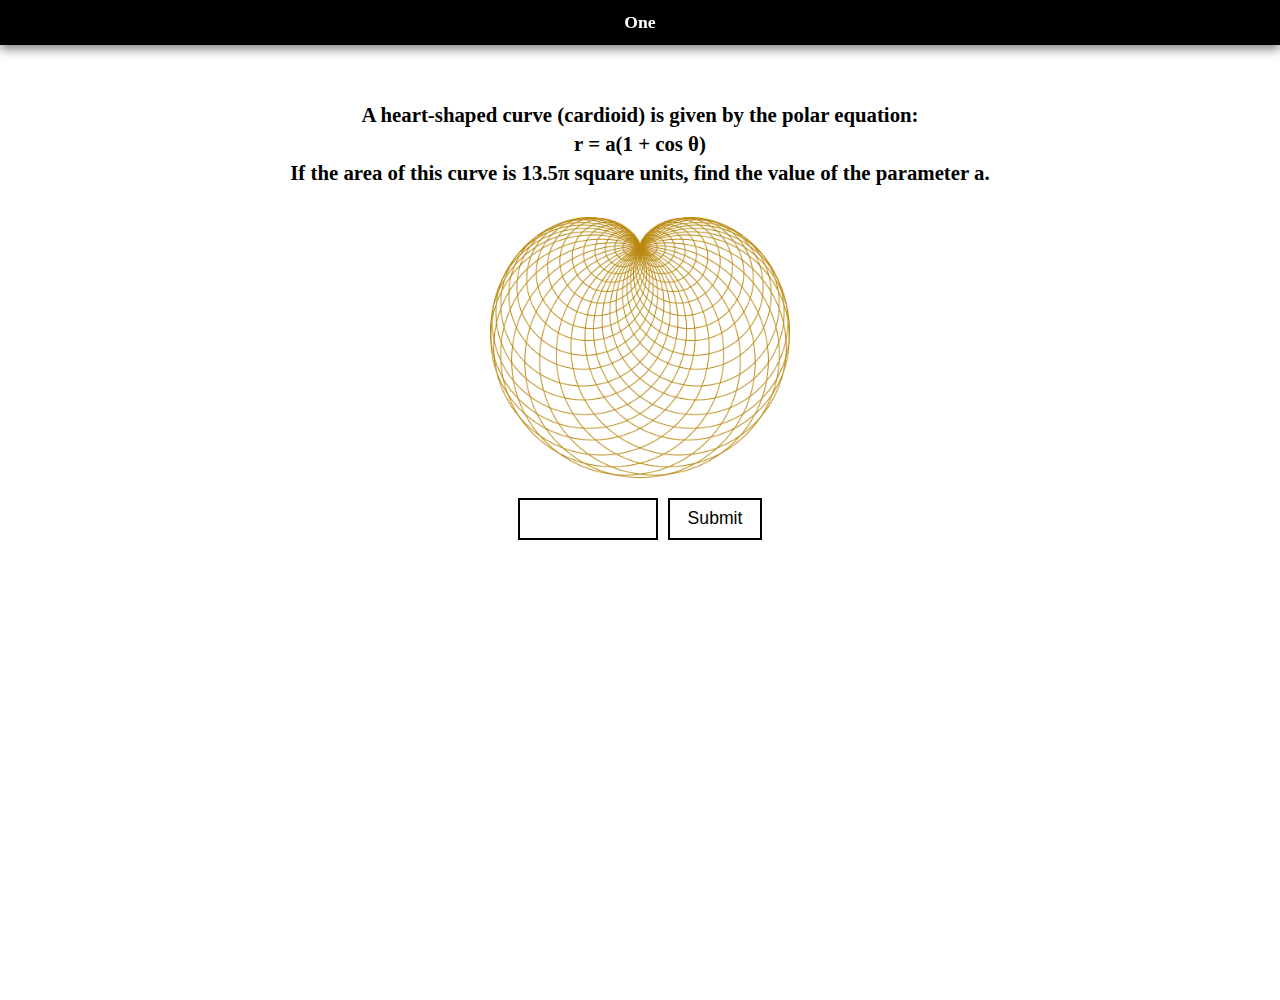
<file: index.html>
<!DOCTYPE html>
<html lang="en">
<head>
  <meta charset="UTF-8">
  <meta name="viewport" content="width=device-width, initial-scale=1.0">
  <title>BlueWorld — Question 1</title>
  <link rel="stylesheet" href="one.css">
</head>
<body>
  <!-- Navigation Bar -->
  <nav>
    <ul class="nav-list">
      <li><a href="one.html" class="active">One</a></li>
     
    </ul>
  </nav>

  <!-- Main Container -->
  <div class="container">
    <h1 class="question">
      A heart-shaped curve (cardioid) is given by the polar equation:<br>
      <span class="formula">r = a(1 + cos θ)</span><br>
      If the area of this curve is <span class="pi">13.5π</span> square units, find the value of the parameter <span class="var">a</span>.
    </h1>
    <img src="car.png" alt="Cardioid" class="carimage">

    <div class="input-group">
      <input type="text" id="answer" >
      <button id="submit">Submit</button>
    </div>

    <p id="feedback"></p>
    <button id="next" onclick="goNext()">Next Question</button>
  </div>

  <script src="one.js"></script>
</body>
</html>
</file>
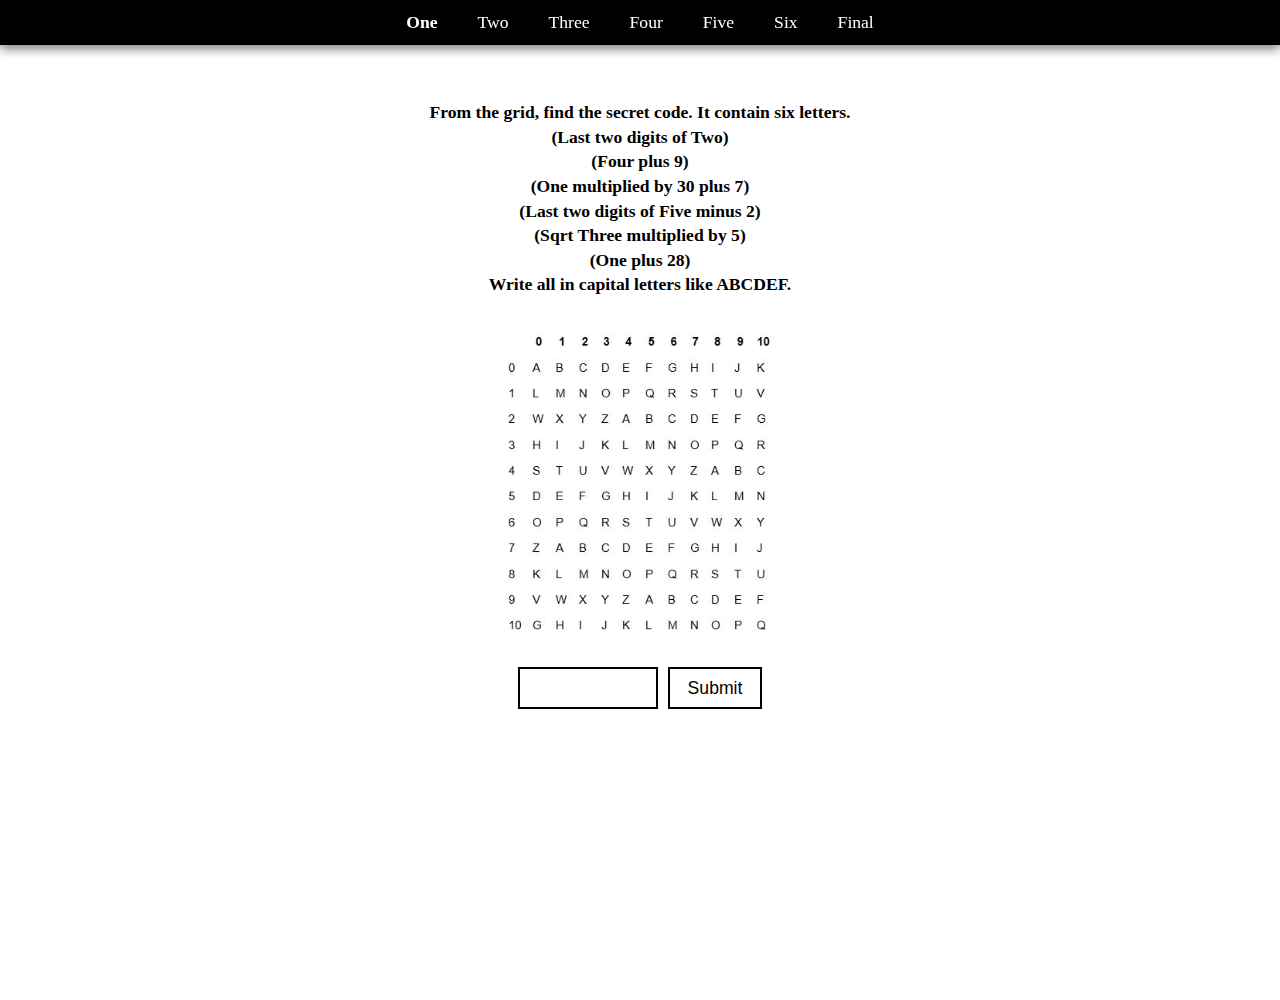
<file: final.html>
<!DOCTYPE html>
<html lang="en">
<head>
  <meta charset="UTF-8">
  <meta name="viewport" content="width=device-width, initial-scale=1.0">
  <title>BlueWorld — Question 1</title>
  <link rel="stylesheet" href="final.css">
</head>
<body>
  <!-- Navigation Bar -->
  <nav>
    <ul class="nav-list">
      <li><a href="one.html" class="active">One</a></li>
      <li><a href="two.html">Two</a></li>
      <li><a href="three.html">Three</a></li>
      <li><a href="four.html">Four</a></li>
      <li><a href="five.html">Five</a></li>
      <li><a href="six.html">Six</a></li>
      <li><a href="final.html">Final</a></li>
    </ul>
  </nav>

  <!-- Main Container -->
  <div class="container">
    <h1 class="question">
      From the grid, find the secret code. It contain six letters.<br>
      (Last two digits of Two)<br>
      (Four plus 9)<br>
      (One multiplied by 30 plus 7)<br>
        (Last two digits of Five minus 2)<br>
        (Sqrt Three multiplied by 5)<br>
        (One plus 28)<br>
        Write all in capital letters like ABCDEF.<br>      
    </h1>
    <img src="grid.JPG" alt="Cardioid" class="gridimage">

    <div class="input-group">
      <input type="text" id="answer" >
      <button id="submit">Submit</button>
    </div>

    <p id="feedback"></p>
    
  </div>

  <script src="final.js"></script>
</body>
</html>
</file>
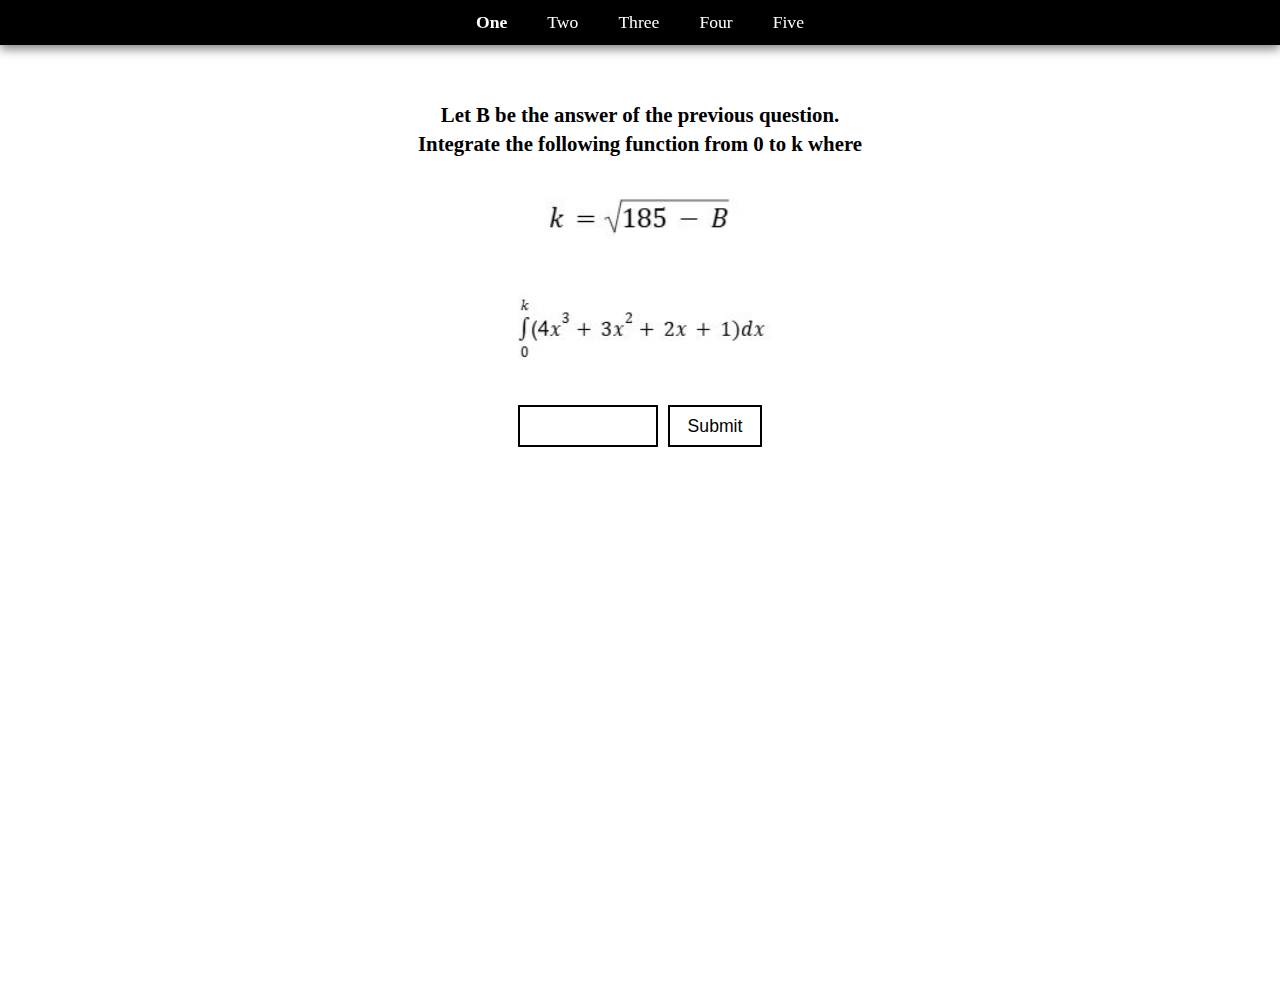
<file: five.html>
<!DOCTYPE html>
<html lang="en">
<head>
  <meta charset="UTF-8">
  <meta name="viewport" content="width=device-width, initial-scale=1.0">
  <title>BlueWorld — Question 1</title>
  <link rel="stylesheet" href="five.css">
</head>
<body>
  <!-- Navigation Bar -->
  <nav>
    <ul class="nav-list">
      <li><a href="one.html" class="active">One</a></li>
      <li><a href="two.html">Two</a></li>
      <li><a href="three.html">Three</a></li>
      <li><a href="four.html">Four</a></li>
      <li><a href="five.html">Five</a></li>
    </ul>
  </nav>

  <!-- Main Container -->
  <div class="container">
    <h1 class="question">
    Let B be the answer of the previous question.<br>
     Integrate the following function from 0 to k where <br>
    </h1>
    <img src="fivee.JPG" alt="Cardioid" class="fiveeimage">
    <img src="five.JPG" alt="Cardioid" class="fiveimage">

    <div class="input-group">
      <input type="text" id="answer" >
      <button id="submit">Submit</button>
    </div>

    <p id="feedback"></p>
    <button id="next" onclick="goNext()">Next Question</button>
  </div>

  <script src="five.js"></script>
</body>
</html>
</file>
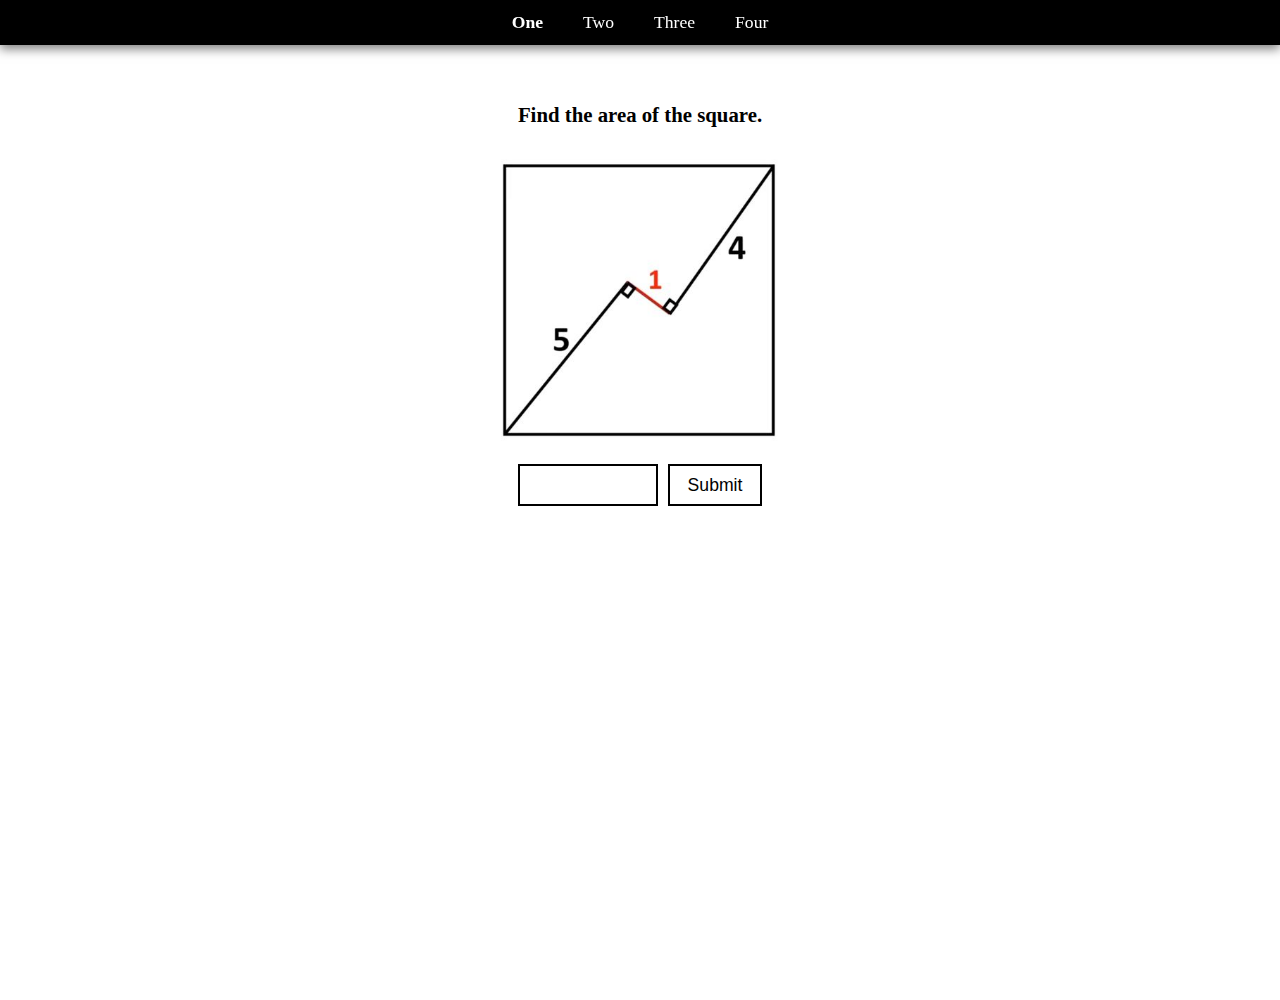
<file: four.html>
<!DOCTYPE html>
<html lang="en">
<head>
  <meta charset="UTF-8">
  <meta name="viewport" content="width=device-width, initial-scale=1.0">
  <title>BlueWorld — Question 1</title>
  <link rel="stylesheet" href="four.css">
</head>
<body>
  <!-- Navigation Bar -->
  <nav>
    <ul class="nav-list">
      <li><a href="one.html" class="active">One</a></li>
      <li><a href="two.html">Two</a></li>
      <li><a href="three.html">Three</a></li>
      <li><a href="four.html">Four</a></li>
    </ul>
  </nav>

  <!-- Main Container -->
  <div class="container">
    <h1 class="question">
      Find the area of the square.<br>
      
    </h1>
    <img src="four.jpg" alt="Cardioid" class="fourimage">

    <div class="input-group">
      <input type="text" id="answer" >
      <button id="submit">Submit</button>
    </div>

    <p id="feedback"></p>
    <button id="next" onclick="goNext()">Next Question</button>
  </div>

  <script src="four.js"></script>
</body>
</html>
</file>
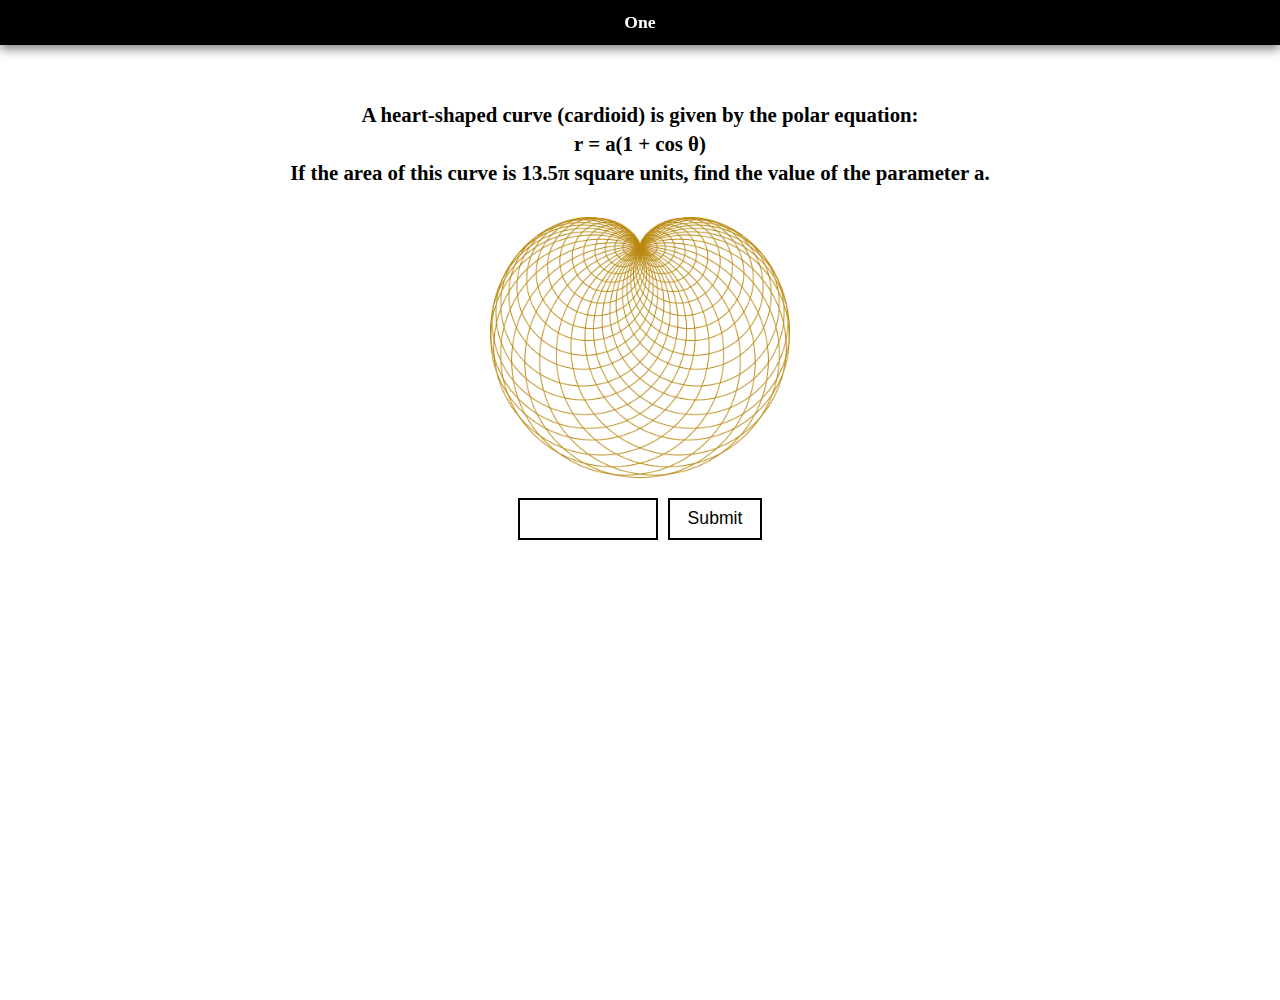
<file: one.html>
<!DOCTYPE html>
<html lang="en">
<head>
  <meta charset="UTF-8">
  <meta name="viewport" content="width=device-width, initial-scale=1.0">
  <title>BlueWorld — Question 1</title>
  <link rel="stylesheet" href="one.css">
</head>
<body>
  <!-- Navigation Bar -->
  <nav>
    <ul class="nav-list">
      <li><a href="one.html" class="active">One</a></li>
     
    </ul>
  </nav>

  <!-- Main Container -->
  <div class="container">
    <h1 class="question">
      A heart-shaped curve (cardioid) is given by the polar equation:<br>
      <span class="formula">r = a(1 + cos θ)</span><br>
      If the area of this curve is <span class="pi">13.5π</span> square units, find the value of the parameter <span class="var">a</span>.
    </h1>
    <img src="car.png" alt="Cardioid" class="carimage">

    <div class="input-group">
      <input type="text" id="answer" >
      <button id="submit">Submit</button>
    </div>

    <p id="feedback"></p>
    <button id="next" onclick="goNext()">Next Question</button>
  </div>

  <script src="one.js"></script>
</body>
</html>
</file>
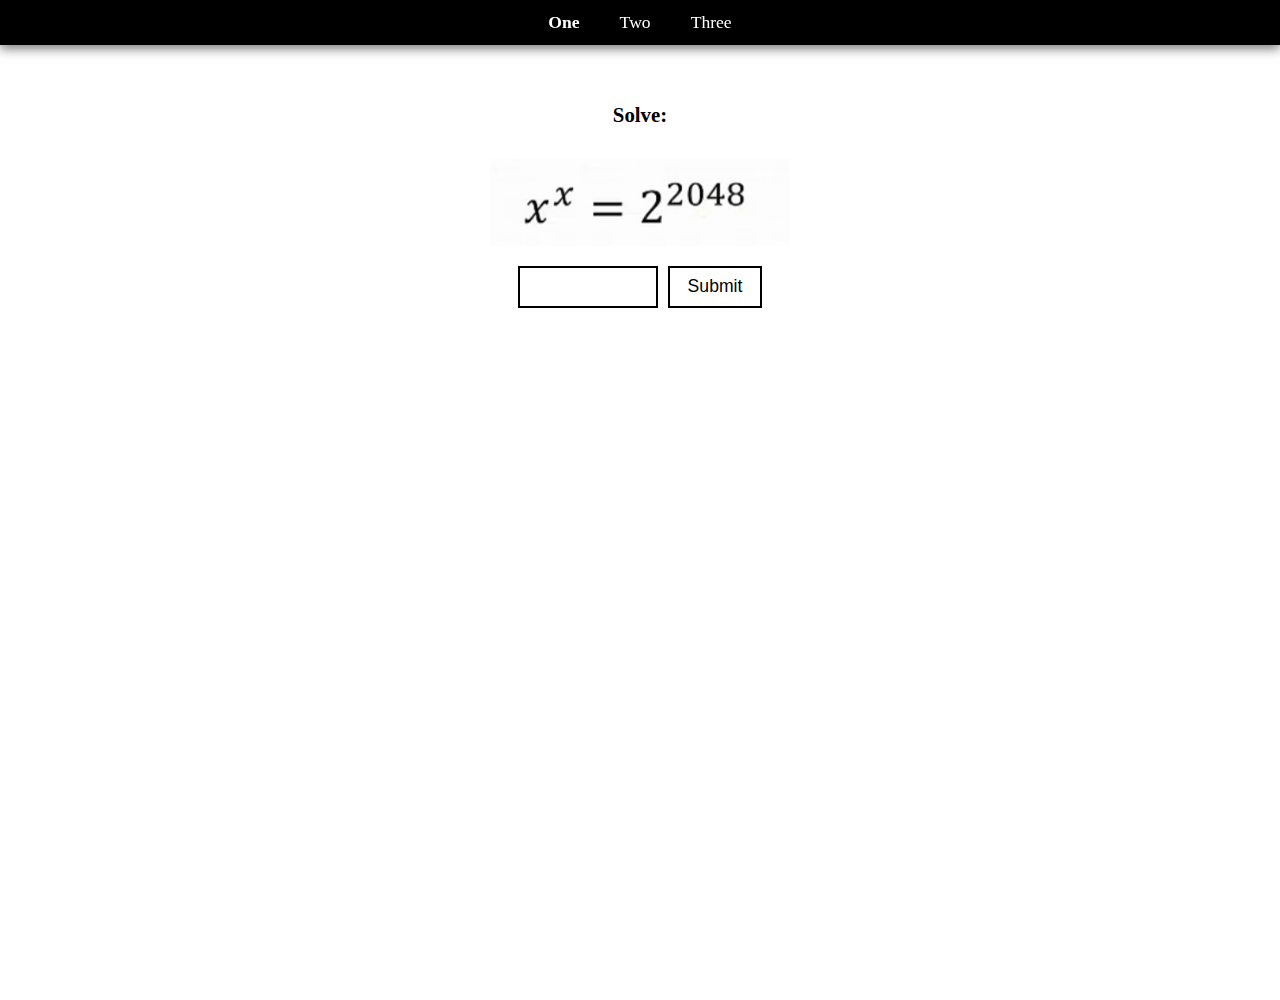
<file: three.html>
<!DOCTYPE html>
<html lang="en">
<head>
  <meta charset="UTF-8">
  <meta name="viewport" content="width=device-width, initial-scale=1.0">
  <title>BlueWorld — Question 1</title>
  <link rel="stylesheet" href="three.css">
</head>
<body>
  <!-- Navigation Bar -->
  <nav>
    <ul class="nav-list">
      <li><a href="one.html" class="active">One</a></li>
      <li><a href="two.html">Two</a></li>
      <li><a href="three.html">Three</a></li>
     
    </ul>
  </nav>

  <!-- Main Container -->
  <div class="container">
    <h1 class="question">
      Solve:<br>
      
    </h1>
    <img src="solve.jpg" alt="Cardioid" class="solveimage">

    <div class="input-group">
      <input type="text" id="answer" >
      <button id="submit">Submit</button>
    </div>

    <p id="feedback"></p>
    <button id="next" onclick="goNext()">Next Question</button>
  </div>

  <script src="three.js"></script>
</body>
</html>
</file>
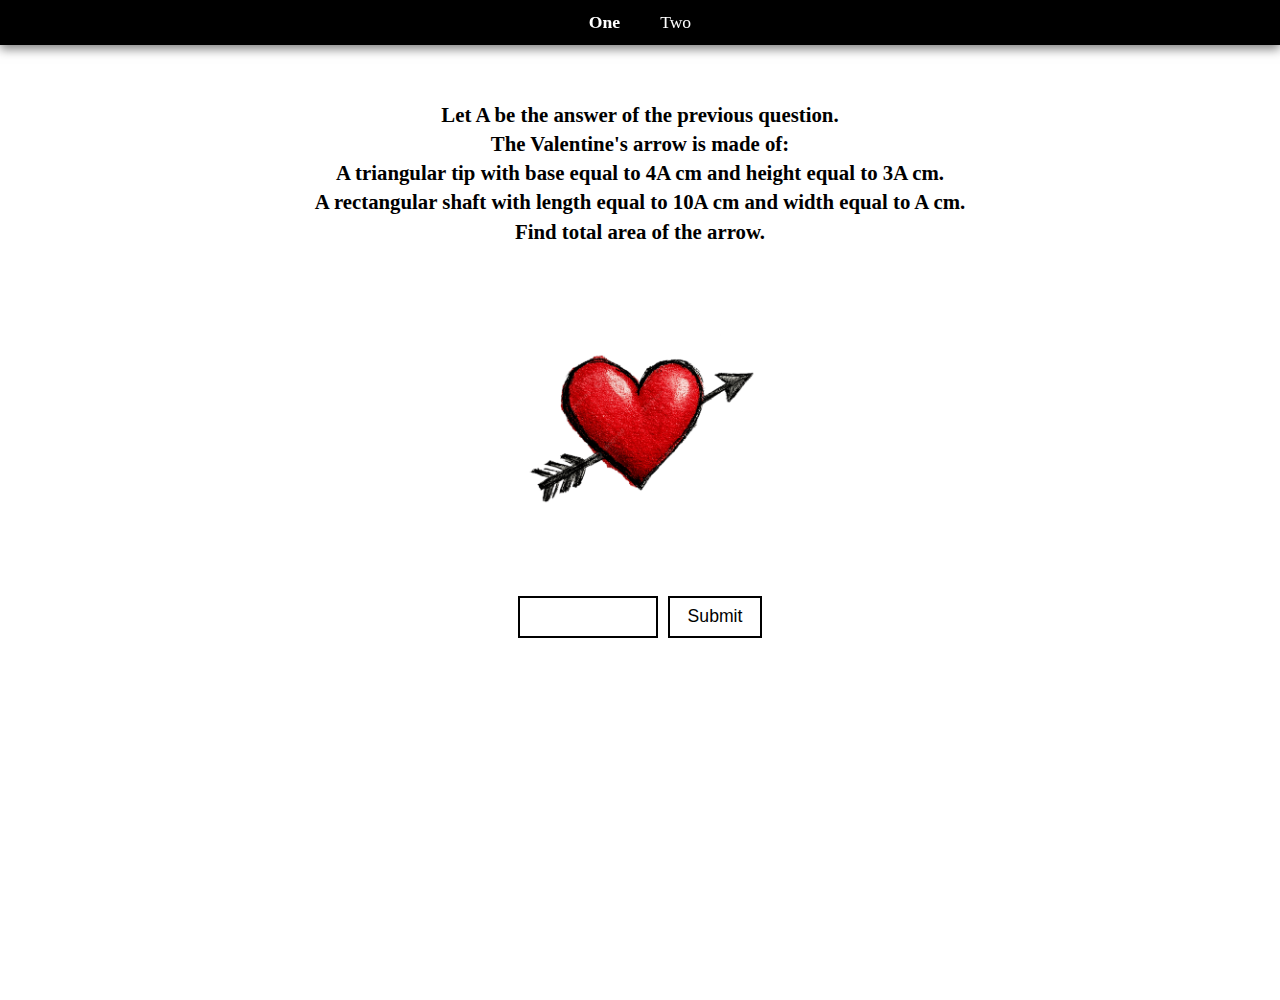
<file: two.html>
<!DOCTYPE html>
<html lang="en">
<head>
  <meta charset="UTF-8">
  <meta name="viewport" content="width=device-width, initial-scale=1.0">
  <title>BlueWorld — Question 1</title>
  <link rel="stylesheet" href="two.css">
</head>
<body>
  <!-- Navigation Bar -->
  <nav>
    <ul class="nav-list">
      <li><a href="one.html" class="active">One</a></li>
      <li><a href="two.html">Two</a></li>
    
    </ul>
  </nav>

  <!-- Main Container -->
  <div class="container">
    <h1 class="question">
      Let A be the answer of the previous question.<br>
      The Valentine's arrow is made of: <br>A triangular tip with base equal to 4A cm and height equal to 3A cm.<br>
      A rectangular shaft with length equal to 10A cm and width equal to A cm.<br>
      Find total area of the arrow.<br>
    </h1>
    <img src="arr.png" alt="Cardioid" class="arrimage">

    <div class="input-group">
      <input type="text" id="answer" >
      <button id="submit">Submit</button>
    </div>

    <p id="feedback"></p>
    <button id="next" onclick="goNext()">Next Question</button>
  </div>

  <script src="two.js"></script>
</body>
</html>
</file>
<file: one.css>
/* Reset */
* {
  margin: 0;
  padding: 0;
  box-sizing: border-box;
}

/* Body */
body {
  background-color: #fff; /* White background */
  color: #000; /* Black text */
  font-family: 'Georgia', serif; 
  min-height: 100vh;
}

/* Navigation Bar */
nav {
  width: 100%;
  background-color: #000; /* Black navbar */
  padding: 12px 0;
  box-shadow: 0 4px 10px rgba(0,0,0,0.5);
  position: fixed;
  top: 0;
  left: 0;
  z-index: 100;
}

.nav-list {
  display: flex;
  justify-content: center;
  gap: 40px;
  list-style: none;
}

.nav-list li a {
  color: #fff;
  text-decoration: none;
  font-size: 1.1em; /* smaller font */
  font-family: 'Garamond', serif;
  transition: all 0.3s ease;
  position: relative;
}

.nav-list li a.active {
  font-weight: bold;
}

.nav-list li a:hover {
  transform: translateY(-6px);
  color: white;
  letter-spacing: 1px;
}

/* Container */
.container {
  width: 90%;
  max-width: 900px;
  margin: 100px auto 0 auto; /* push below navbar */
  text-align: center;
}

.question {
  font-size: 1.3em; /* slightly smaller font */
  line-height: 1.4em;
  margin-bottom: 30px;
}

.formula, .pi, .var {
  font-weight: bold;
}
.carimage {
  width: 300px;
  margin: 20px auto;
  display: block;
}

/* Input Group */
.input-group {
  display: flex;
  justify-content: center;
  gap: 10px;
  margin-bottom: 20px;
}

input[type="text"] {
  padding: 8px;
  font-size: 1.2em; /* smaller font */
  width: 140px;
  text-align: center;
  border: 2px solid #000;
  background-color: #fff;
  color: #000;
}

button {
  padding: 8px 18px;
  font-size: 1.1em;
  border: 2px solid #000;
  background-color: #fff;
  color: #000;
  cursor: pointer;
  transition: all 0.3s ease;
}

button:hover {
  transform: translateY(-4px);
  background-color: #000;
  color: #fff;
}

#next {
  display: none;
  margin-top: 20px;
}

#feedback {
  margin-top: 20px;
  font-style: italic;
  font-size: 1.1em;
}
</file>
<file: final.css>
/* Reset */
* {
  margin: 0;
  padding: 0;
  box-sizing: border-box;
}

/* Body */
body {
  background-color: #fff; /* White background */
  color: #000; /* Black text */
  font-family: 'Georgia', serif; 
  min-height: 100vh;
}

/* Navigation Bar */
nav {
  width: 100%;
  background-color: #000; /* Black navbar */
  padding: 12px 0;
  box-shadow: 0 4px 10px rgba(0,0,0,0.5);
  position: fixed;
  top: 0;
  left: 0;
  z-index: 100;
}

.nav-list {
  display: flex;
  justify-content: center;
  gap: 40px;
  list-style: none;
}

.nav-list li a {
  color: #fff;
  text-decoration: none;
  font-size: 1.1em; /* smaller font */
  font-family: 'Garamond', serif;
  transition: all 0.3s ease;
  position: relative;
}

.nav-list li a.active {
  font-weight: bold;
}

.nav-list li a:hover {
  transform: translateY(-6px);
  color: white;
  letter-spacing: 1px;
}

/* Container */
.container {
  width: 90%;
  max-width: 900px;
  margin: 100px auto 0 auto; /* push below navbar */
  text-align: center;
}

.question {
  font-size: 1.1em; /* slightly smaller font */
  line-height: 1.4em;
  margin-bottom: 30px;
}

.formula, .pi, .var {
  font-weight: bold;
}
.gridimage {
  width: 300px;
  margin: 20px auto;
  display: block;
}
.fiveimage {
  width: 300px;
  margin: 20px auto;
  display: block;
}

/* Input Group */
.input-group {
  display: flex;
  justify-content: center;
  gap: 10px;
  margin-bottom: 20px;
}

input[type="text"] {
  padding: 8px;
  font-size: 1.2em; /* smaller font */
  width: 140px;
  text-align: center;
  border: 2px solid #000;
  background-color: #fff;
  color: #000;
}

button {
  padding: 8px 18px;
  font-size: 1.1em;
  border: 2px solid #000;
  background-color: #fff;
  color: #000;
  cursor: pointer;
  transition: all 0.3s ease;
}

button:hover {
  transform: translateY(-4px);
  background-color: #000;
  color: #fff;
}

#next {
  display: none;
  margin-top: 20px;
}

#feedback {
  margin-top: 20px;
  font-style: italic;
  font-size: 1.1em;
}
</file>
<file: five.css>
/* Reset */
* {
  margin: 0;
  padding: 0;
  box-sizing: border-box;
}

/* Body */
body {
  background-color: #fff; /* White background */
  color: #000; /* Black text */
  font-family: 'Georgia', serif; 
  min-height: 100vh;
}

/* Navigation Bar */
nav {
  width: 100%;
  background-color: #000; /* Black navbar */
  padding: 12px 0;
  box-shadow: 0 4px 10px rgba(0,0,0,0.5);
  position: fixed;
  top: 0;
  left: 0;
  z-index: 100;
}

.nav-list {
  display: flex;
  justify-content: center;
  gap: 40px;
  list-style: none;
}

.nav-list li a {
  color: #fff;
  text-decoration: none;
  font-size: 1.1em; /* smaller font */
  font-family: 'Garamond', serif;
  transition: all 0.3s ease;
  position: relative;
}

.nav-list li a.active {
  font-weight: bold;
}

.nav-list li a:hover {
  transform: translateY(-6px);
  color: white;
  letter-spacing: 1px;
}

/* Container */
.container {
  width: 90%;
  max-width: 900px;
  margin: 100px auto 0 auto; /* push below navbar */
  text-align: center;
}

.question {
  font-size: 1.3em; /* slightly smaller font */
  line-height: 1.4em;
  margin-bottom: 30px;
}

.formula, .pi, .var {
  font-weight: bold;
}
.fiveeimage {
  width: 210px;
  margin: 20px auto;
  display: block;
}
.fiveimage {
  width: 300px;
  margin: 20px auto;
  display: block;
}

/* Input Group */
.input-group {
  display: flex;
  justify-content: center;
  gap: 10px;
  margin-bottom: 20px;
}

input[type="text"] {
  padding: 8px;
  font-size: 1.2em; /* smaller font */
  width: 140px;
  text-align: center;
  border: 2px solid #000;
  background-color: #fff;
  color: #000;
}

button {
  padding: 8px 18px;
  font-size: 1.1em;
  border: 2px solid #000;
  background-color: #fff;
  color: #000;
  cursor: pointer;
  transition: all 0.3s ease;
}

button:hover {
  transform: translateY(-4px);
  background-color: #000;
  color: #fff;
}

#next {
  display: none;
  margin-top: 20px;
}

#feedback {
  margin-top: 20px;
  font-style: italic;
  font-size: 1.1em;
}
</file>
<file: four.css>
/* Reset */
* {
  margin: 0;
  padding: 0;
  box-sizing: border-box;
}

/* Body */
body {
  background-color: #fff; /* White background */
  color: #000; /* Black text */
  font-family: 'Georgia', serif; 
  min-height: 100vh;
}

/* Navigation Bar */
nav {
  width: 100%;
  background-color: #000; /* Black navbar */
  padding: 12px 0;
  box-shadow: 0 4px 10px rgba(0,0,0,0.5);
  position: fixed;
  top: 0;
  left: 0;
  z-index: 100;
}

.nav-list {
  display: flex;
  justify-content: center;
  gap: 40px;
  list-style: none;
}

.nav-list li a {
  color: #fff;
  text-decoration: none;
  font-size: 1.1em; /* smaller font */
  font-family: 'Garamond', serif;
  transition: all 0.3s ease;
  position: relative;
}

.nav-list li a.active {
  font-weight: bold;
}

.nav-list li a:hover {
  transform: translateY(-6px);
  color: white;
  letter-spacing: 1px;
}

/* Container */
.container {
  width: 90%;
  max-width: 900px;
  margin: 100px auto 0 auto; /* push below navbar */
  text-align: center;
}

.question {
  font-size: 1.3em; /* slightly smaller font */
  line-height: 1.4em;
  margin-bottom: 30px;
}

.formula, .pi, .var {
  font-weight: bold;
}
.fourimage {
  width: 300px;
  margin: 20px auto;
  display: block;
}

/* Input Group */
.input-group {
  display: flex;
  justify-content: center;
  gap: 10px;
  margin-bottom: 20px;
}

input[type="text"] {
  padding: 8px;
  font-size: 1.2em; /* smaller font */
  width: 140px;
  text-align: center;
  border: 2px solid #000;
  background-color: #fff;
  color: #000;
}

button {
  padding: 8px 18px;
  font-size: 1.1em;
  border: 2px solid #000;
  background-color: #fff;
  color: #000;
  cursor: pointer;
  transition: all 0.3s ease;
}

button:hover {
  transform: translateY(-4px);
  background-color: #000;
  color: #fff;
}

#next {
  display: none;
  margin-top: 20px;
}

#feedback {
  margin-top: 20px;
  font-style: italic;
  font-size: 1.1em;
}
</file>
<file: three.css>
/* Reset */
* {
  margin: 0;
  padding: 0;
  box-sizing: border-box;
}

/* Body */
body {
  background-color: #fff; /* White background */
  color: #000; /* Black text */
  font-family: 'Georgia', serif; 
  min-height: 100vh;
}

/* Navigation Bar */
nav {
  width: 100%;
  background-color: #000; /* Black navbar */
  padding: 12px 0;
  box-shadow: 0 4px 10px rgba(0,0,0,0.5);
  position: fixed;
  top: 0;
  left: 0;
  z-index: 100;
}

.nav-list {
  display: flex;
  justify-content: center;
  gap: 40px;
  list-style: none;
}

.nav-list li a {
  color: #fff;
  text-decoration: none;
  font-size: 1.1em; /* smaller font */
  font-family: 'Garamond', serif;
  transition: all 0.3s ease;
  position: relative;
}

.nav-list li a.active {
  font-weight: bold;
}

.nav-list li a:hover {
  transform: translateY(-6px);
  color: white;
  letter-spacing: 1px;
}

/* Container */
.container {
  width: 90%;
  max-width: 900px;
  margin: 100px auto 0 auto; /* push below navbar */
  text-align: center;
}

.question {
  font-size: 1.3em; /* slightly smaller font */
  line-height: 1.4em;
  margin-bottom: 30px;
}

.formula, .pi, .var {
  font-weight: bold;
}
.solveimage {
  width: 300px;
  margin: 20px auto;
  display: block;
}

/* Input Group */
.input-group {
  display: flex;
  justify-content: center;
  gap: 10px;
  margin-bottom: 20px;
}

input[type="text"] {
  padding: 8px;
  font-size: 1.2em; /* smaller font */
  width: 140px;
  text-align: center;
  border: 2px solid #000;
  background-color: #fff;
  color: #000;
}

button {
  padding: 8px 18px;
  font-size: 1.1em;
  border: 2px solid #000;
  background-color: #fff;
  color: #000;
  cursor: pointer;
  transition: all 0.3s ease;
}

button:hover {
  transform: translateY(-4px);
  background-color: #000;
  color: #fff;
}

#next {
  display: none;
  margin-top: 20px;
}

#feedback {
  margin-top: 20px;
  font-style: italic;
  font-size: 1.1em;
}
</file>
<file: two.css>
/* Reset */
* {
  margin: 0;
  padding: 0;
  box-sizing: border-box;
}

/* Body */
body {
  background-color: #fff; /* White background */
  color: #000; /* Black text */
  font-family: 'Georgia', serif; 
  min-height: 100vh;
}

/* Navigation Bar */
nav {
  width: 100%;
  background-color: #000; /* Black navbar */
  padding: 12px 0;
  box-shadow: 0 4px 10px rgba(0,0,0,0.5);
  position: fixed;
  top: 0;
  left: 0;
  z-index: 100;
}

.nav-list {
  display: flex;
  justify-content: center;
  gap: 40px;
  list-style: none;
}

.nav-list li a {
  color: #fff;
  text-decoration: none;
  font-size: 1.1em; /* smaller font */
  font-family: 'Garamond', serif;
  transition: all 0.3s ease;
  position: relative;
}

.nav-list li a.active {
  font-weight: bold;
}

.nav-list li a:hover {
  transform: translateY(-6px);
  color: white;
  letter-spacing: 1px;
}

/* Container */
.container {
  width: 90%;
  max-width: 900px;
  margin: 100px auto 0 auto; /* push below navbar */
  text-align: center;
}

.question {
  font-size: 1.3em; /* slightly smaller font */
  line-height: 1.4em;
  margin-bottom: 30px;
}

.formula, .pi, .var {
  font-weight: bold;
}
.arrimage {
  width: 300px;
  margin: 20px auto;
  display: block;
}

/* Input Group */
.input-group {
  display: flex;
  justify-content: center;
  gap: 10px;
  margin-bottom: 20px;
}

input[type="text"] {
  padding: 8px;
  font-size: 1.2em; /* smaller font */
  width: 140px;
  text-align: center;
  border: 2px solid #000;
  background-color: #fff;
  color: #000;
}

button {
  padding: 8px 18px;
  font-size: 1.1em;
  border: 2px solid #000;
  background-color: #fff;
  color: #000;
  cursor: pointer;
  transition: all 0.3s ease;
}

button:hover {
  transform: translateY(-4px);
  background-color: #000;
  color: #fff;
}

#next {
  display: none;
  margin-top: 20px;
}

#feedback {
  margin-top: 20px;
  font-style: italic;
  font-size: 1.1em;
}
</file>
